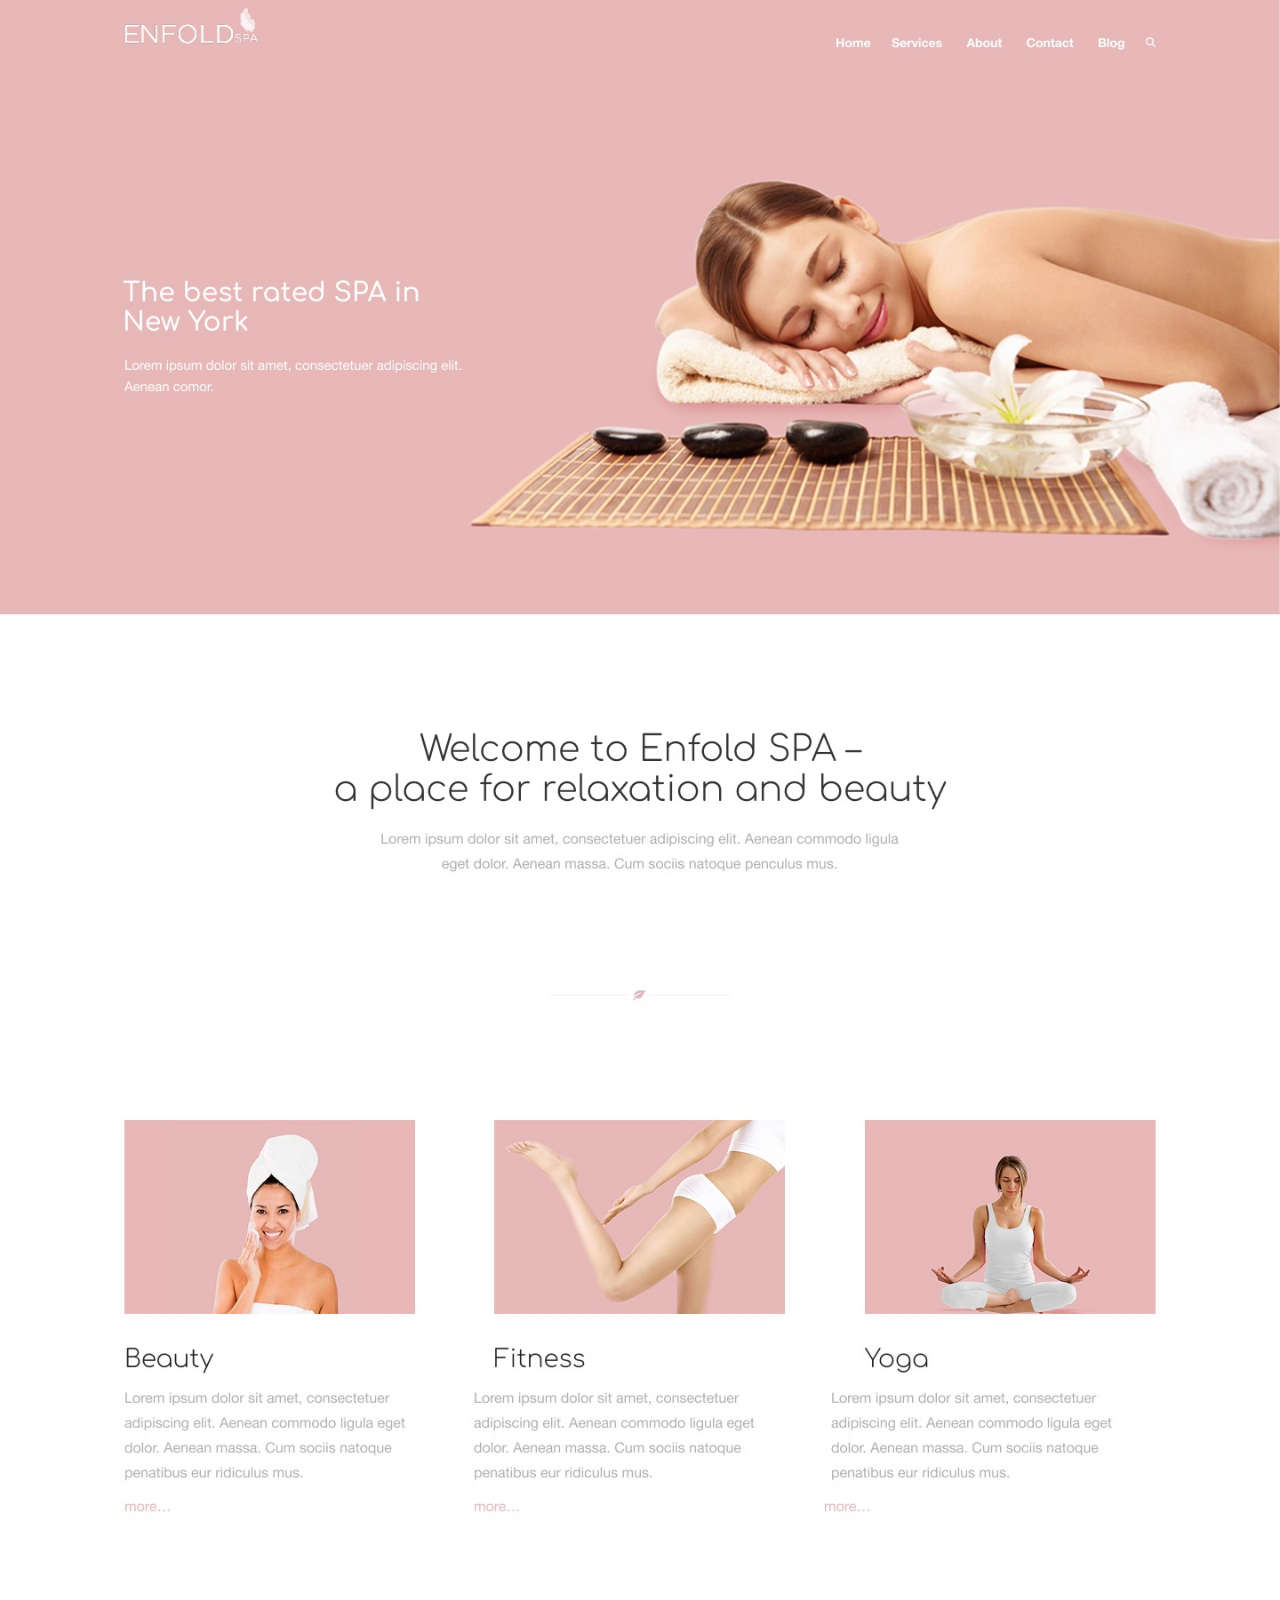
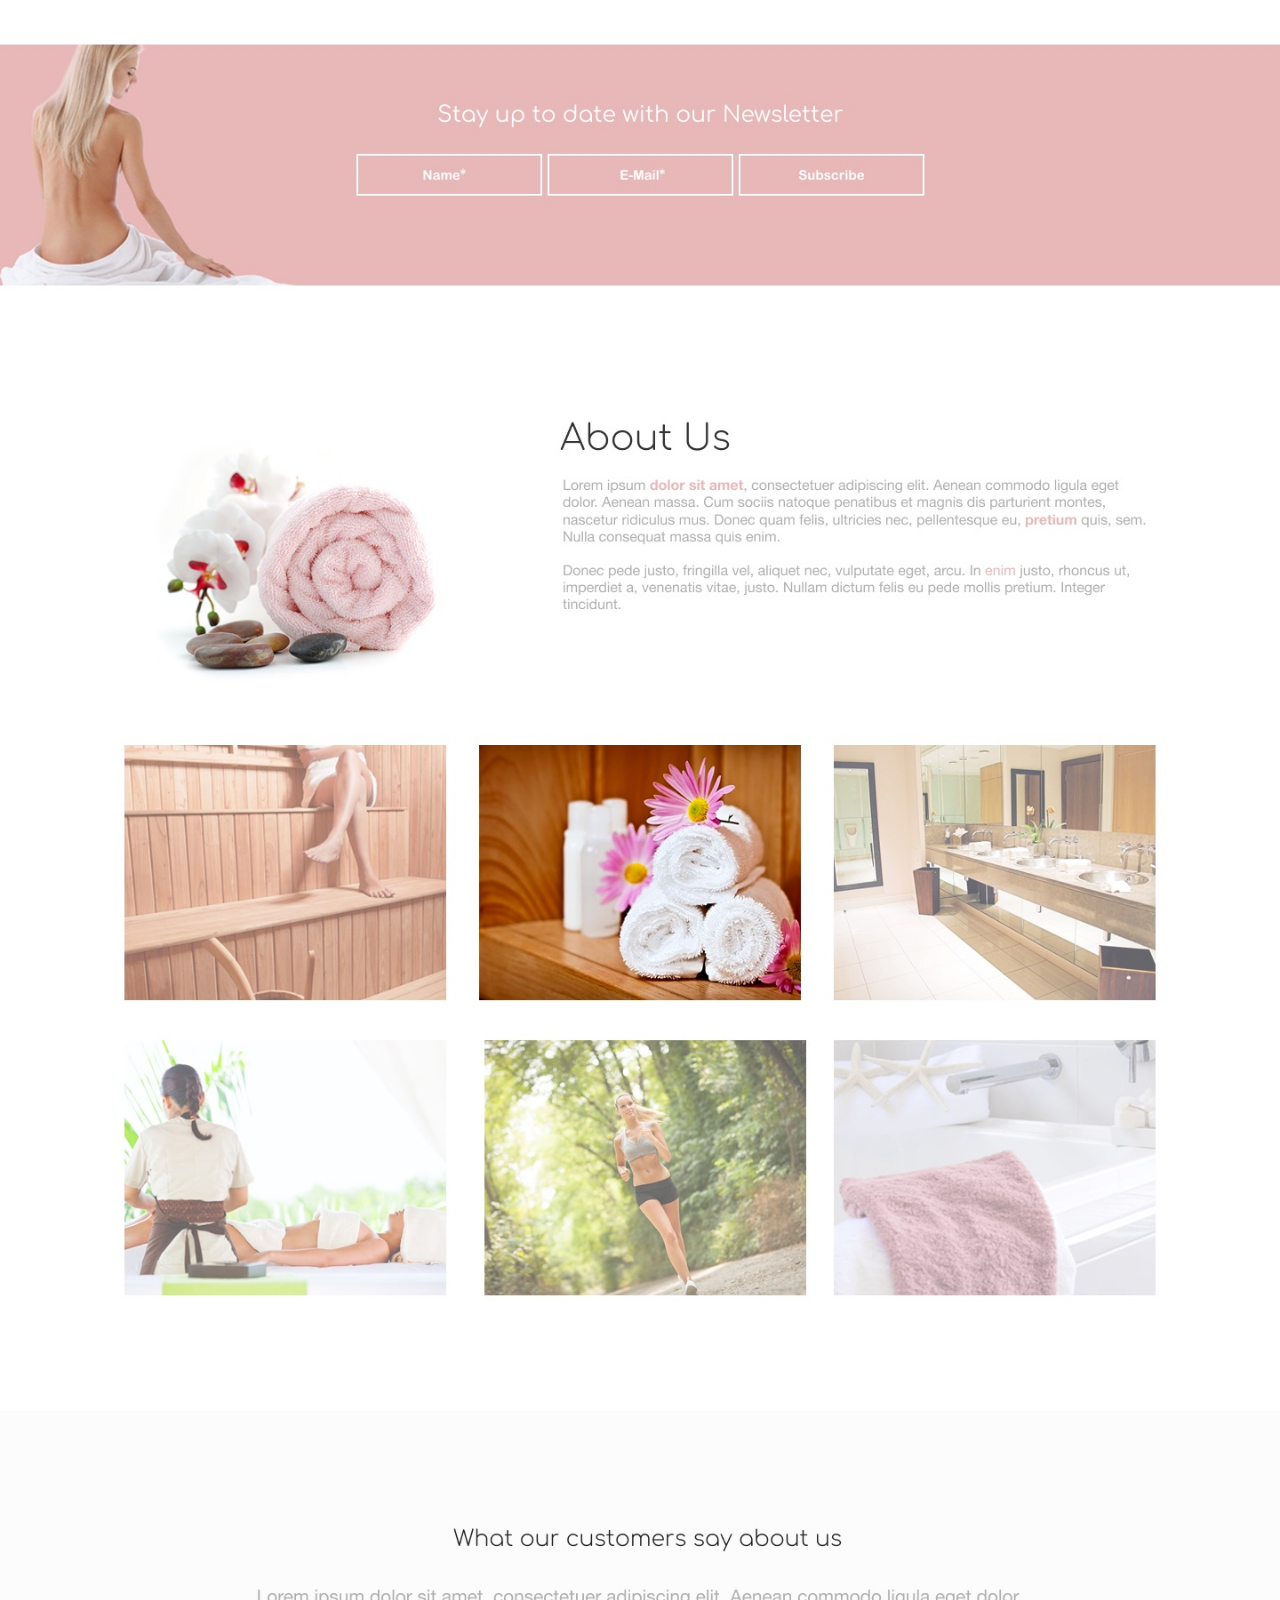
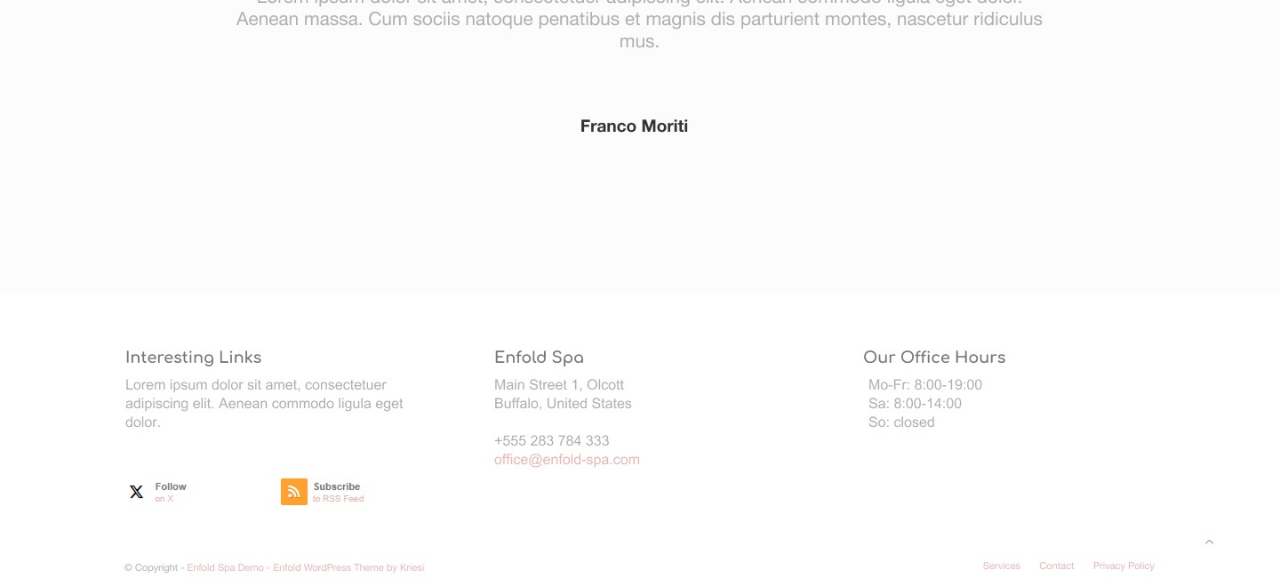
<file: preview-enfold.html>
<!DOCTYPE html>
<html lang="it">
<head>
    <meta charset="UTF-8">
    <meta name="viewport" content="width=device-width, initial-scale=1.0">
    <title>Enfold SPA — Prototipo</title>
    <style>
        * { margin: 0; padding: 0; box-sizing: border-box; }
        body { background: #111; min-height: 100vh; }
        img { display: block; width: 100%; height: auto; }
    </style>
</head>
<body>
    <img src="img/bozza-spa-andrea.jpg" alt="Enfold SPA — Bozza Layout">
</body>
</html>
</file>
